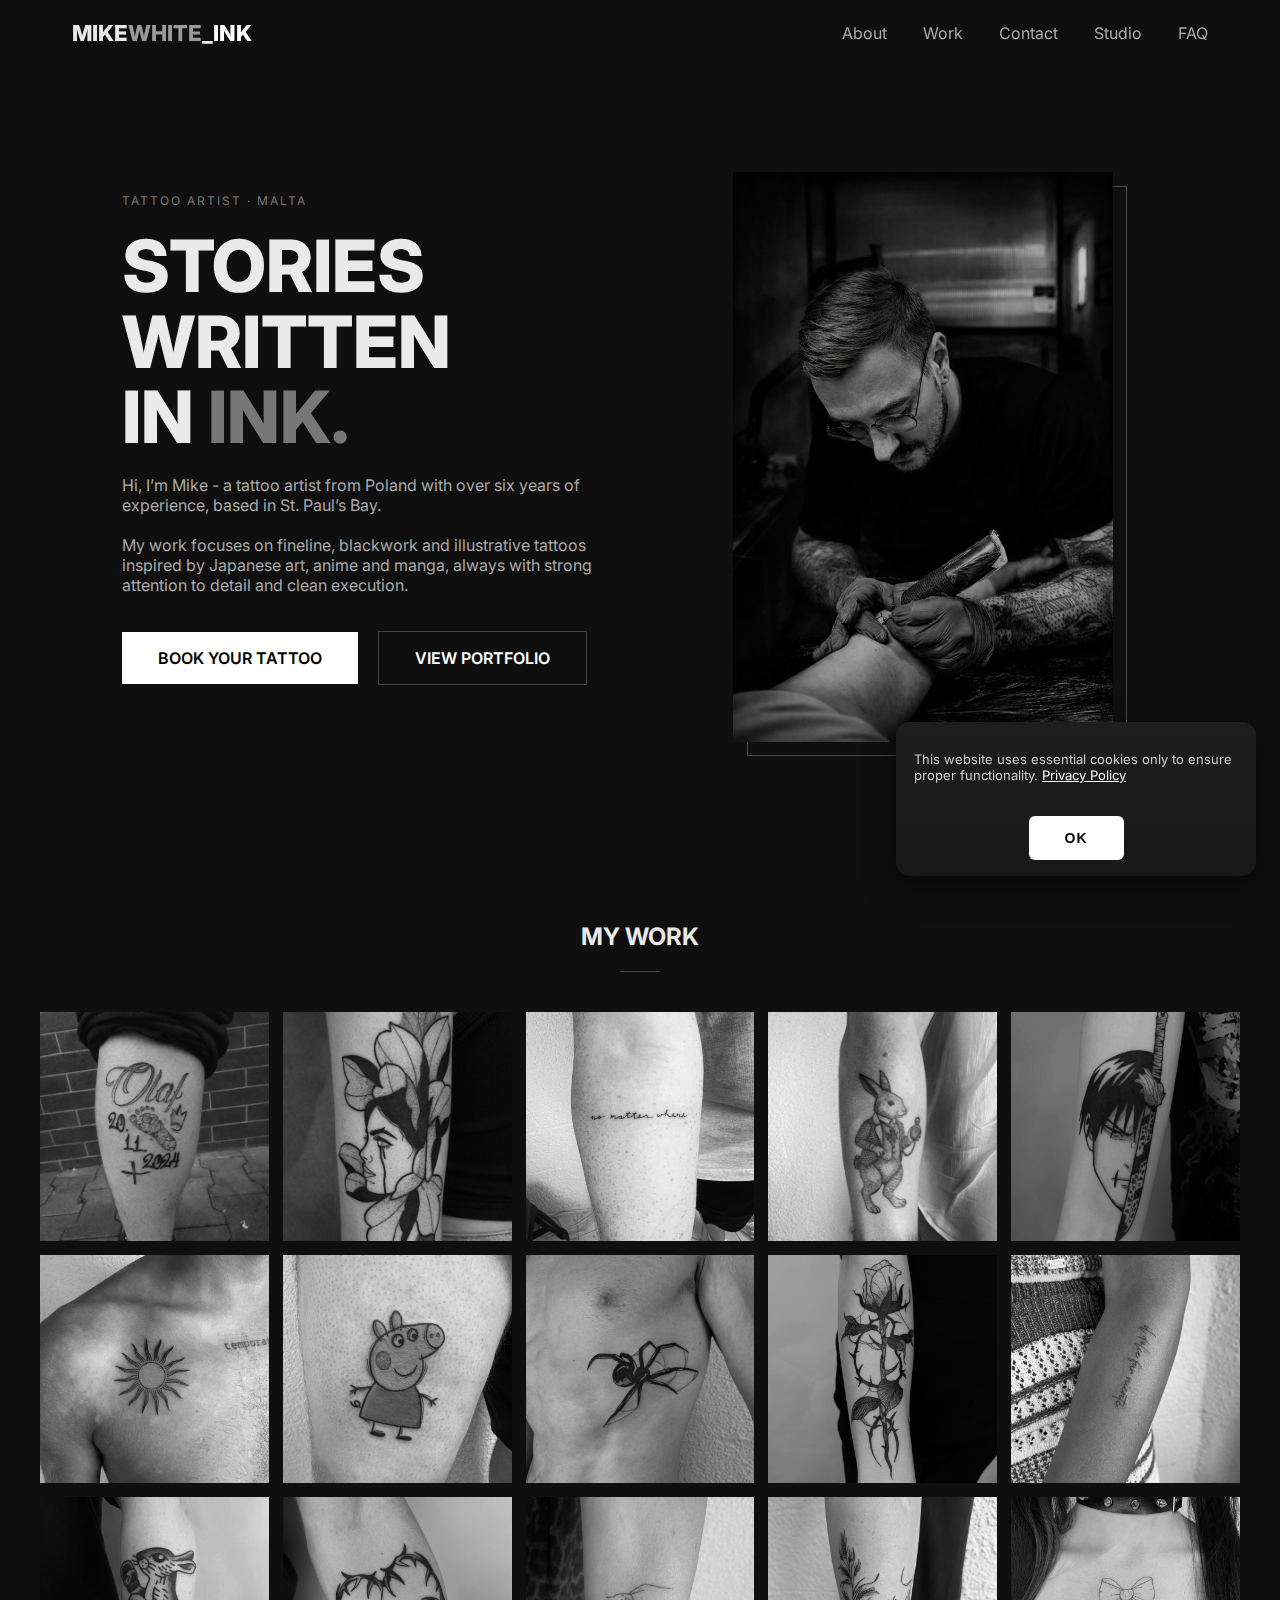
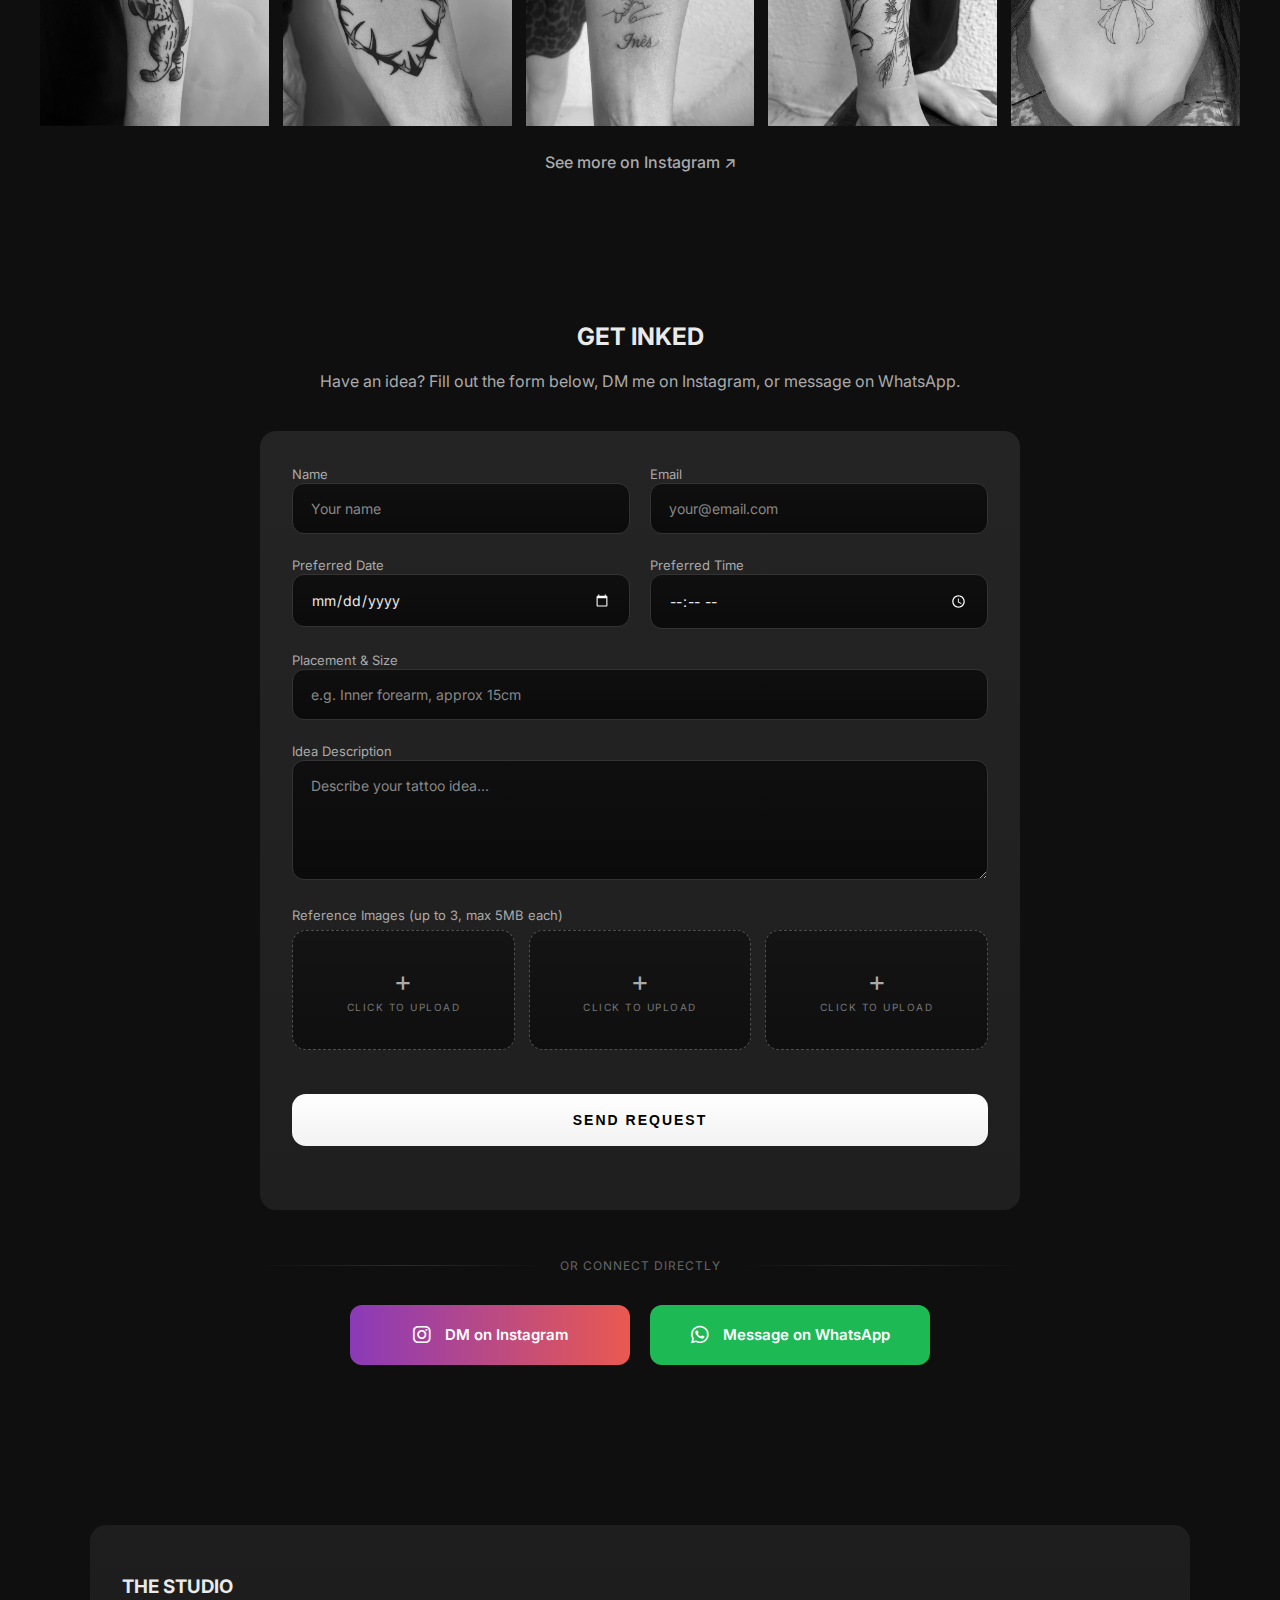
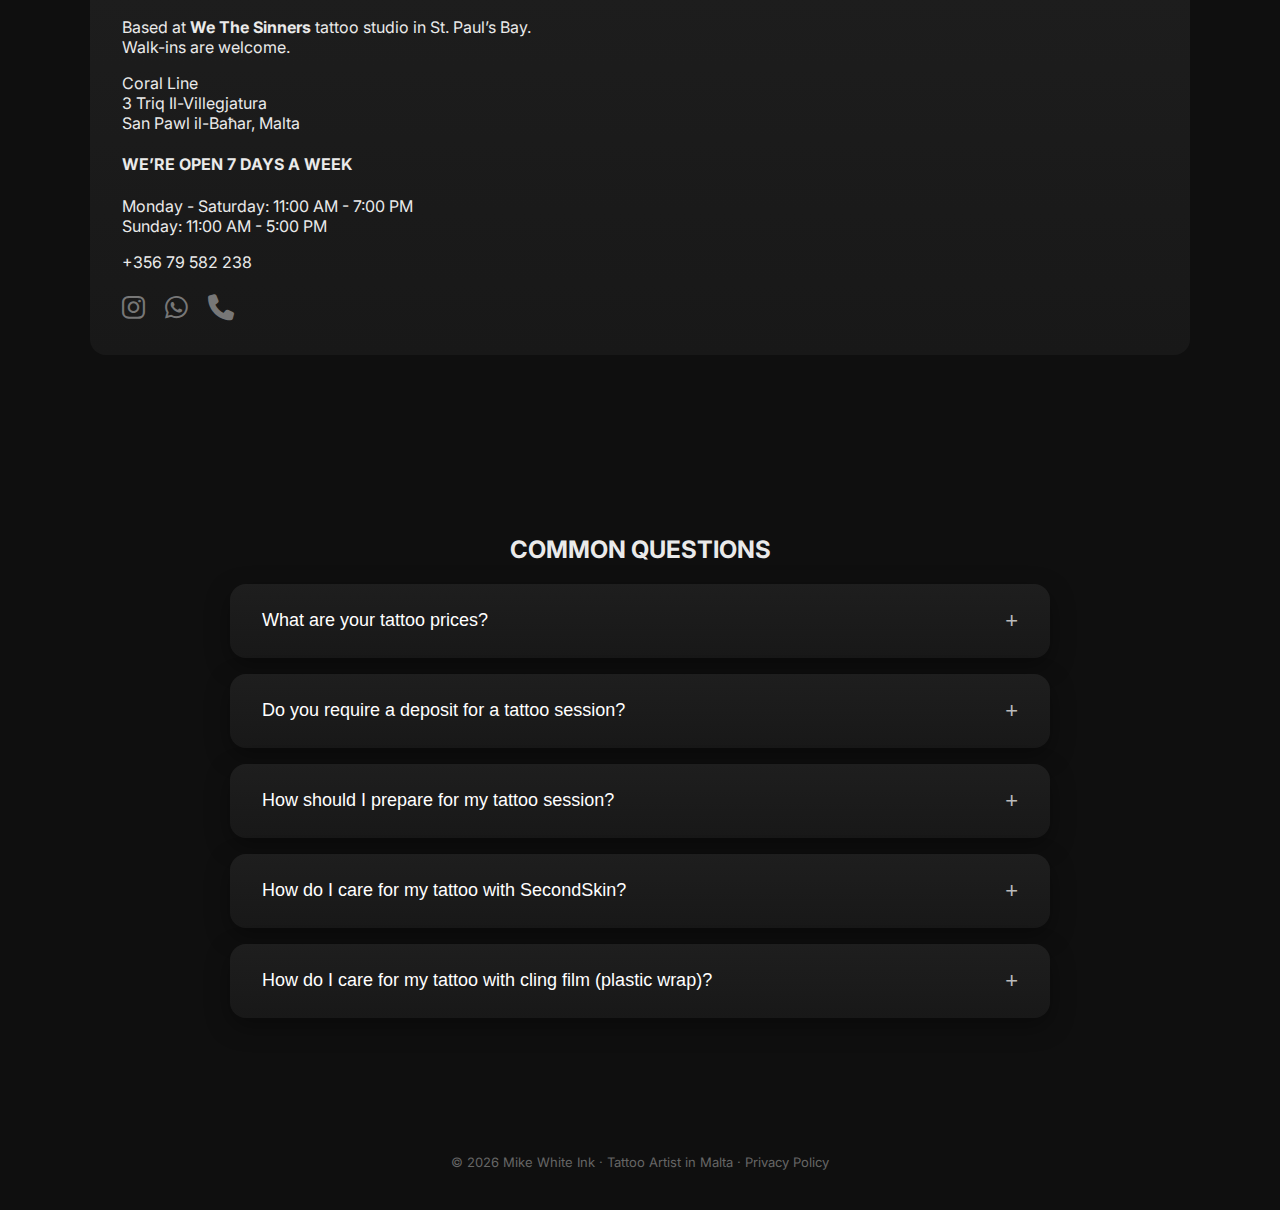
<file: index.html>
<!DOCTYPE html>
<html lang="en">
<head>
  <meta charset="UTF-8">
  <meta name="viewport" content="width=device-width, initial-scale=1.0">
  <title>Mike White Ink | Tattoo Artist Malta</title>
<!-- FAVICON / LOGO FOR GOOGLE -->
<link rel="icon" href="/favicon.ico" sizes="any">
<link rel="icon" type="image/png" sizes="32x32" href="/favicon-32x32.png">
<link rel="icon" type="image/png" sizes="16x16" href="/favicon-16x16.png">
<link rel="apple-touch-icon" sizes="180x180" href="/apple-touch-icon.png">

<meta
    name="description"
    content="Tattoo artist in Malta specializing in blackwork, fineline and illustrative tattoos. Based in St. Paul’s Bay. Walk ins are welcome."
  >

  <link rel="preconnect" href="https://fonts.googleapis.com">
<link rel="preconnect" href="https://fonts.gstatic.com" crossorigin>

<link
  rel="preload"
  href="https://fonts.googleapis.com/css2?family=Inter:wght@400;500;600;700;800"
  as="style"
  onload="this.rel='stylesheet'"
>
<noscript>
  <link
    rel="stylesheet"
    href="https://fonts.googleapis.com/css2?family=Inter:wght@400;500;600;700;800&display=swap"
  >
</noscript>

  <link rel="stylesheet" href="https://cdnjs.cloudflare.com/ajax/libs/font-awesome/6.5.1/css/all.min.css">
  <link rel="stylesheet" href="styles.css">
<!-- STRUCTURED DATA: LOGO -->
<script type="application/ld+json">
{
  "@context": "https://schema.org",
  "@type": "TattooParlor",
  "name": "Mike White Ink",
  "url": "https://mikewhitetattoo.com",
  "logo": "https://mikewhitetattoo.com/apple-touch-icon.png",
  "image": "https://mikewhitetattoo.com/apple-touch-icon.png",
  "address": {
    "@type": "PostalAddress",
    "addressLocality": "St. Paul’s Bay",
    "addressCountry": "MT"
  }
}
</script>
</head>

<body>

<nav class="nav">
  <div class="nav-inner">

    <div class="logo">
      MIKE<span class="white">WHITE</span>_<span class="ink">INK</span>
    </div>

    <div class="nav-links">
      <a href="#about">About</a>
      <a href="#work">Work</a>
      <a href="#contact">Contact</a>
      <a href="#studio">Studio</a>
      <a href="#faq">FAQ</a>
    </div>

    <!-- HAMBURGER (tylko mobile) -->
    <div class="hamburger">
      <span></span>
      <span></span>
      <span></span>
    </div>

  </div>
</nav>

<section id="about" class="hero">
  <div class="hero-inner">

    <!-- SEO H1 (niewidoczny) -->
    <h1 class="visually-hidden">
      Tattoo Artist in Malta – Fineline, Blackwork, & Illustrative Tattoos | Mike White Ink
    </h1>

    <div class="hero-text">
      <p class="tagline">TATTOO ARTIST · MALTA</p>

      <!-- DESIGN HEADLINE -->
      <h2 class="hero-title">
        STORIES WRITTEN<br>IN <span>INK.</span>
      </h2>
      <p class="desc">
        Hi, I’m Mike - a tattoo artist from Poland with over six years of experience, based in St. Paul’s Bay.<br> <br>
My work focuses on fineline, blackwork and illustrative tattoos inspired by Japanese art, anime and manga, always with strong attention to detail and clean execution.
      </p>

      <div class="hero-buttons">
        <a href="#contact" class="btn hero-btn primary">BOOK YOUR TATTOO</a>
        <a href="#work" class="btn hero-btn outline">VIEW PORTFOLIO</a>
      </div>
    </div>

    <div class="hero-image">
      <img src="images/michal.jpg" alt="Mike White Tattoo Studio">
    </div>

</section>

<section class="work" id="work">
  <h2>MY WORK</h2>
  <div class="divider"></div>

  <div class="grid">
   <img 
    src="images/1.jpg"
    alt="Minimalist realistic tattoo featuring a baby footprint with name and date, black ink linework tattoo"
    title="Baby footprint tattoo - black linework"
  >
  <img 
    src="images/2.jpg"
    alt="Black ink illustrative tattoo of a woman’s face combined with flowers, fine line and dotwork tattoo style, minimalist feminine tattoo"
    title="Illustrative floral portrait tattoo - black ink linework"
  >
   <img 
    src="images/3.jpg"
    alt="Minimalist script tattoo with text 'no matter where', fine line black ink lettering tattoo on inner forearm, delicate minimalist tattoo, professional tattoo photography"
    title="Minimalist script tattoo - fine line lettering"
  >
   <img 
    src="images/4.jpg"
    alt="Illustrative black ink tattoo of a rabbit holding a pocket watch, fine line and dotwork tattoo style, whimsical animal tattoo"
    title="Illustrative rabbit tattoo - fine line and dotwork"
  >
  <img 
    src="images/5.jpg"
    alt="Black ink anime style Jujutsu Kaisen tattoo of a Toji with a katana sword, fine line and dotwork tattoo, illustrative dark tattoo style"
    title="Anime katana tattoo - black ink illustrative style"
  >
<img 
  src="images/6.jpg" 
  alt="minimalist fine line sun tattoo on the chest"
  title="Minimalist Sun Tattoo - Fine Line Style"
>
  <img 
  src="images/7.jpg" 
  alt="cute cartoon peppa pig tattoo with bold outlines and color fill"
  title="Peppa Pig Tattoo - Illustrative Style"
>
  <img 
  src="images/8.jpg" 
  alt="black spider tattoo on the chest in bold blackwork style"
  title="Black Spider Tattoo - Bold Blackwork Design"
>
<img 
  src="images/9.jpg" 
  alt="black rose tattoo with thorns in fine line and blackwork style"
  title="Black Rose Tattoo - Fine Line & Blackwork"
>
  <img 
  src="images/10.jpg" 
  alt="minimalist handwritten script tattoo on the forearm"
  title="Minimalist Script Tattoo - Fine Line Lettering"
>
  <img 
  src="images/11.jpg" 
  alt="Rabitt boxer tattoo in bold illustrative blackwork style"
  title="Rabitt boxer tattoo - Illustrative Blackwork Design"
>
<img 
  src="images/12.jpg" 
  alt="thorn heart tattoo in bold blackwork style"
  title="Thorn Heart Tattoo - Blackwork Design"
>
  <img 
  src="images/13.jpg" 
  alt="fine line baby hand holding finger tattoo with name"
  title="Minimalist Baby Hand Tattoo - Fine Line Design"
>
  <img 
  src="images/14.jpg" 
  alt="fine line botanical tattoo with wild grasses on the ankle"
  title="Botanical Fine Line Tattoo - Wild Grass Design"
>
<img 
  src="images/15.jpg" 
  alt="minimalist fine line bow tattoo on the chest"
  title="Minimalist Bow Tattoo - Fine Line Chest Tattoo"
>
</div>

  <a
  class="instagram-link ig-browser-only"
  href="https://www.instagram.com/mikewhite_ink/?utm_source=web"
  target="_blank"
  rel="noopener noreferrer"
>
  See more on Instagram ↗
</a>
</section>

<!-- MODAL -->
<div id="modal">
  <span class="close">&times;</span>
  <span class="modal-arrow left">&#10094;</span>

  <div class="modal-image-wrapper">
    <img id="modalImg">
  </div>

  <span class="modal-arrow right">&#10095;</span>
</div>

<!-- CONTACT / GET INKED -->
<section id="contact" class="contact">
  <h2>GET INKED</h2>
  <p class="subtitle">
    Have an idea? Fill out the form below, DM me on Instagram, or message on WhatsApp.
  </p>

  <form
  class="form-card"
  action="https://api.staticforms.xyz/submit"
  method="POST"
  enctype="multipart/form-data"
>

    <input
      type="hidden"
      name="accessKey"
      value="sf_1n3fj863hkned597jg24dgbi"
    >

<input type="hidden" name="redirectTo" value="https://mikewhitetattoo.com/#contact">

  <!-- HONEYPOT (anty-spam, niewidoczny) -->
  <input
    type="text"
    name="company"
    tabindex="-1"
    autocomplete="off"
    class="honeypot"
  >

    <!-- ROW 1 -->
  <div class="row">
    <div class="field">
      <label>Name</label>
      <input type="text" name="name" placeholder="Your name" maxlength="60" required>
    </div>

    <div class="field">
      <label>Email</label>
      <input type="email" name="email" placeholder="your@email.com" maxlength="60" required>
    </div>
  </div>

  <!-- ROW 2 -->
  <div class="row">
    <div class="field">
      <label>Preferred Date</label>
      <input type="date" name="preferred_date" class="white-icon">
    </div>

    <div class="field">
      <label>Preferred Time</label>
      <input type="time" name="preferred_time" class="white-icon">
    </div>
  </div>

  <!-- SINGLE FIELD -->
  <div class="field">
    <label>Placement & Size</label>
    <input
      type="text"
      name="placement"
      placeholder="e.g. Inner forearm, approx 15cm"
      maxlength="300"
    >
  </div>

  <!-- SINGLE FIELD -->
  <div class="field">
  <label>Idea Description</label>
  <textarea
    name="message"
    placeholder="Describe your tattoo idea..."
    maxlength="800" required
  ></textarea>
</div>

  <!-- SINGLE FIELD -->
  <div class="field">
  <label>Reference Images (up to 3, max 5MB each)</label>

  <div class="upload-grid">
    <div class="upload-slot" data-input="file1">
       <span class="plus">+</span>
  <span class="upload-hint">Click to upload</span>
  <input type="file" name="file1" accept="image/*">
  <button type="button" class="remove">×</button>
    </div>

    <div class="upload-slot" data-input="file2">
       <span class="plus">+</span>
  <span class="upload-hint">Click to upload</span>
  <input type="file" name="file1" accept="image/*">
  <button type="button" class="remove">×</button>
    </div>

    <div class="upload-slot" data-input="file3">
       <span class="plus">+</span>
  <span class="upload-hint">Click to upload</span>
  <input type="file" name="file1" accept="image/*">
  <button type="button" class="remove">×</button>
    </div>
  </div>
</div>

  <button class="btn submit">SEND REQUEST</button>
  <p class="form-message"></p>

</form>

<div class="success-popup" id="successPopup">
  <div class="popup-card">
    <div class="popup-icon">✓</div>

    <h3>Request Sent</h3>

    <p>
      Thank you for your booking request.<br>
I’ve received your details and will get back to you by email as soon as possible.
    </p>

    <button class="btn popup-btn">Return to page</button>
  </div>
</div>

  <div class="connect">
    <span></span> OR CONNECT DIRECTLY <span></span>
  </div>

  <div class="social-buttons">
    <a
  class="social ig ig-browser-only"
  href="https://www.instagram.com/mikewhite_ink/?utm_source=web"
  target="_blank"
  rel="noopener noreferrer"
>
  <i class="fa-brands fa-instagram"></i>
  DM on Instagram
</a>
    <a class="social wa" href="https://wa.me/35677093837" target="_blank">
      <i class="fa-brands fa-whatsapp"></i>
      Message on WhatsApp
    </a>
  </div>
</section>

<section id="studio" class="studio">
  <div class="studio-card">

    <div class="studio-info">
      <h3>THE STUDIO</h3>
<p>
  Based at <strong>
    <a
      href="https://share.google/SdutlcSmmptduPwLu"
      target="_blank"
      rel="noopener noreferrer"
    >
      We The Sinners
    </a>
  </strong>
  tattoo studio in St. Paul’s Bay. <br>Walk-ins are welcome.
</p>


      <p>Coral Line<br>
        3 Triq Il-Villegjatura<br>
        San Pawl il-Baħar, Malta
      </p>

      <h4>WE’RE OPEN 7 DAYS A WEEK</h4>
<p>
  Monday - Saturday: 11:00 AM - 7:00&nbsp;PM<br>
  Sunday: 11:00 AM - 5:00 PM
</p>

      <p>+356 79 582 238</p>

      <div class="studio-icons">
        <a
  class="ig ig-browser-only"
  href="https://www.instagram.com/wethesinnerstattoo/?utm_source=web"
  target="_blank"
  rel="noopener noreferrer"
>
  <i class="fa-brands fa-instagram"></i>
</a>
        <a class="wa" href="https://wa.me/35679582238" target="_blank">
          <i class="fa-brands fa-whatsapp"></i>
        </a>
        <a class="tel" href="tel:+35679582238">
          <i class="fa-solid fa-phone"></i>
        </a>
      </div>
    </div>

    <!-- PROSTA, DZIAŁAJĄCA MAPA -->
    <a
  href="https://maps.app.goo.gl/m1mz6zhsEthxgogRA"
  target="_blank"
  class="map-clickable"
>
  <iframe
    src="https://www.google.com/maps?q=35.94752705634477,14.407653868349444&z=18&output=embed"
    loading="lazy">
  </iframe>
</a>
  </div>
</section>

<section id="faq" class="faq">
  <h2>COMMON QUESTIONS</h2>

  <div class="faq-item">
  <button class="faq-btn">
    What are your tattoo prices?
    <span class="icon">+</span>
  </button>
  <div class="faq-content">

    <p><strong>General pricing</strong></p>
    <p>
      Tattoo prices typically start from <strong>€50</strong> and can go up to
      <strong>€500</strong>, depending on the project.
    </p>

    <p><strong>What affects the price?</strong></p>
    <p>
      The final price depends on several factors, including the size of the tattoo,
      its placement on the body, the complexity of the design, level of detail,
      and the time required to complete the piece.
    </p>

    <p><strong>Price confirmation</strong></p>
    <p>
      The exact price will always be discussed and confirmed
      <strong>before the tattoo session begins</strong>.
      There are no hidden costs - you will know the full price in advance.
    </p>

  </div>
</div>

  <div class="faq-item">
  <button class="faq-btn">
    Do you require a deposit for a tattoo session?
    <span class="icon">+</span>
  </button>
  <div class="faq-content">

    <p><strong>Deposit required</strong></p>
    <p>
      Yes, to book a tattoo session, a deposit is required. The deposit will be deducted
      from the final session price.
    </p>

    <p><strong>Deposit amounts</strong></p>
    <p>
      Tattoos up to €150: €40<br>
      Tattoos from €150 to €350: €80<br>
      Full-day session: €120
    </p>

    <p><strong>Deposit refund</strong></p>
    <p>
      The deposit is refundable only if the appointment is rescheduled or canceled
      at least 3 days before the planned session.
      Deposits for cancellations or changes made later than this period are non-refundable.
    </p>

    <p><strong>Final terms</strong></p>
    <p>
      The deposit is part of the final session price, not an additional fee.
      The appointment is only confirmed after the deposit has been paid.
    </p>

  </div>
</div>

<div class="faq-item">
  <button class="faq-btn">
    How should I prepare for my tattoo session?
    <span class="icon">+</span>
  </button>
  <div class="faq-content">

    <p><strong>Get a good night’s sleep</strong></p>
    <p>
      Make sure you are well-rested. Being tired can increase sensitivity to pain
      and make it harder to sit still during your session.
    </p>

    <p><strong>Eat before your session</strong></p>
    <p>
      Do not come on an empty stomach. Eating beforehand helps maintain energy levels
      and reduces the risk of dizziness.
    </p>

    <p><strong>Stay hydrated</strong></p>
    <p>
      Drink plenty of water the day before and the day of your session.
      Well-hydrated skin takes ink better and heals more easily.
    </p>

    <p><strong>Avoid alcohol, drugs, excess caffeine, and painkillers</strong></p>
    <p>
      Alcohol, recreational drugs, excess caffeine, and certain painkillers
      (such as aspirin or ibuprofen) can thin your blood.
      This may increase bleeding during tattooing and affect the healing process.
    </p>

    <p><strong>Wear comfortable clothing</strong></p>
    <p>
      Choose clothes that allow easy access to the area being tattooed and
      won’t restrict your movement.
    </p>

    <p><strong>Prepare your skin</strong></p>
    <p>
      Avoid tanning immediately before your session.
      Do not use harsh exfoliants or chemical treatments on the area to be tattooed.
      Arrive with clean, moisturized skin if possible.
    </p>

    <p><strong>Bring a positive attitude</strong></p>
    <p>
      Tattoo sessions can be long and require patience.
      Staying positive helps the process go smoothly and makes the experience more enjoyable.
    </p>

    <p><strong>Plan your post-tattoo time</strong></p>
    <p>
      Your skin may be red and sensitive after the session.
      Plan time to rest and avoid intense physical activity immediately afterward.
    </p>

  </div>
</div>

  <div class="faq-item">
  <button class="faq-btn">
    How do I care for my tattoo with SecondSkin?
    <span class="icon">+</span>
  </button>

  <div class="faq-content">

    <p><strong>Leave the SecondSkin on</strong></p>
    <p>
      Keep the SecondSkin on for 24 - 48 hours, depending on your artist’s recommendation.
      It acts as a protective barrier and helps with faster healing.
    </p>

    <p><strong>Cleaning your tattoo</strong></p>
    <p>
      After removing the SecondSkin, wash your tattoo gently every 3 hours for the first day.
      Use lukewarm water and mild, fragrance-free soap.
      Pat dry gently with a clean paper towel or soft cloth.
    </p>

    <p><strong>Apply ointment</strong></p>
    <p>
      After washing, apply a thin layer of Bepanthen or another tattoo-specific healing ointment.
      Do not over-apply - just enough to lightly cover the tattoo. <strong><u>Important</strong>: Continue this routine for two weeks to ensure proper healing.</u>
    </p>

    <p><strong>What should I avoid?</strong></p>
    <p>
      Avoid direct sunlight, swimming pools, the sea, and hot tubs for at least 2 weeks.
      Do not go to the gym or do intense workouts or activities that cause heavy sweating
      during this time. Excess sweat or friction can cause irritation, infection,
      and affect healing.
    </p>

    <p><strong>Itching during healing</strong></p>
    <p>
      It is normal for the tattoo to feel itchy while healing.
      Do not scratch, pick, or rub the tattoo, as this can damage the skin
      and affect the final result.
    </p>

    <p><strong>Ongoing care</strong></p>
    <p>
      Wear loose clothing to prevent rubbing.
      Keep the tattoo moisturized with Bepanthen or a tattoo-specific healing ointment
      until fully healed.
    </p>

  </div>
</div>

<div class="faq-item">
  <button class="faq-btn">
    How do I care for my tattoo with cling film (plastic wrap)?
    <span class="icon">+</span>
  </button>

  <div class="faq-content">

    <p><strong>Leave the cling film on</strong></p>
    <p>
      Keep your tattoo covered with cling film for 24 - 48 hours,
      depending on your artist’s recommendation.
      During this period, replace the cling film every 3 hours
      to keep the tattoo clean and protected.
    </p>

    <p><strong>Cleaning your tattoo</strong></p>
    <p>
      Each time you remove the cling film, wash your tattoo gently with lukewarm water and mild, fragrance-free soap. Pat dry with a clean paper towel or soft cloth. Repeat this process every 3 hours together with the cling film changes.
    </p>

    <p><strong>Apply ointment</strong></p>
    <p>
      After each wash, apply a thin layer of Bepanthen or another tattoo-specific healing ointment.
      Do not over-apply - just enough to lightly cover the tattoo. <strong><u>Important</strong>: Continue this routine for two weeks to ensure proper healing.</u>
    </p>
    </p>

    <p><strong>What should I avoid?</strong></p>
    <p>
      Avoid direct sunlight, swimming pools, the sea, and hot tubs
      for at least 2 weeks.
      Do not go to the gym or do intense workouts or activities
      that cause heavy sweating during this time.
      Excess sweat or friction can cause irritation, infection,
      and affect healing.
    </p>

    <p><strong>Itching during healing</strong></p>
    <p>
      Itching is normal during the healing process.
      Do not scratch, pick, or rub the tattoo, as this can damage the skin
      and affect the final result.
    </p>

    <p><strong>Ongoing care</strong></p>
    <p>
      Wear loose clothing to prevent rubbing.
      Keep the tattoo moisturized with Bepanthen or a tattoo-specific
      healing ointment until fully healed. 
    </p>

  </div>
</div>

</section>

<footer>
  © 2026 Mike White Ink · Tattoo Artist in Malta ·
  <a href="privacy.html">Privacy Policy</a>
</footer>

<script src="script.js"></script>
<div id="cookie-info" class="cookie-info">
  <p>
    This website uses essential cookies only to ensure proper functionality.
    <a href="privacy.html">Privacy Policy</a>
  </p>
  <button id="cookie-ok">OK</button>
</div></body>
</html>
</file>
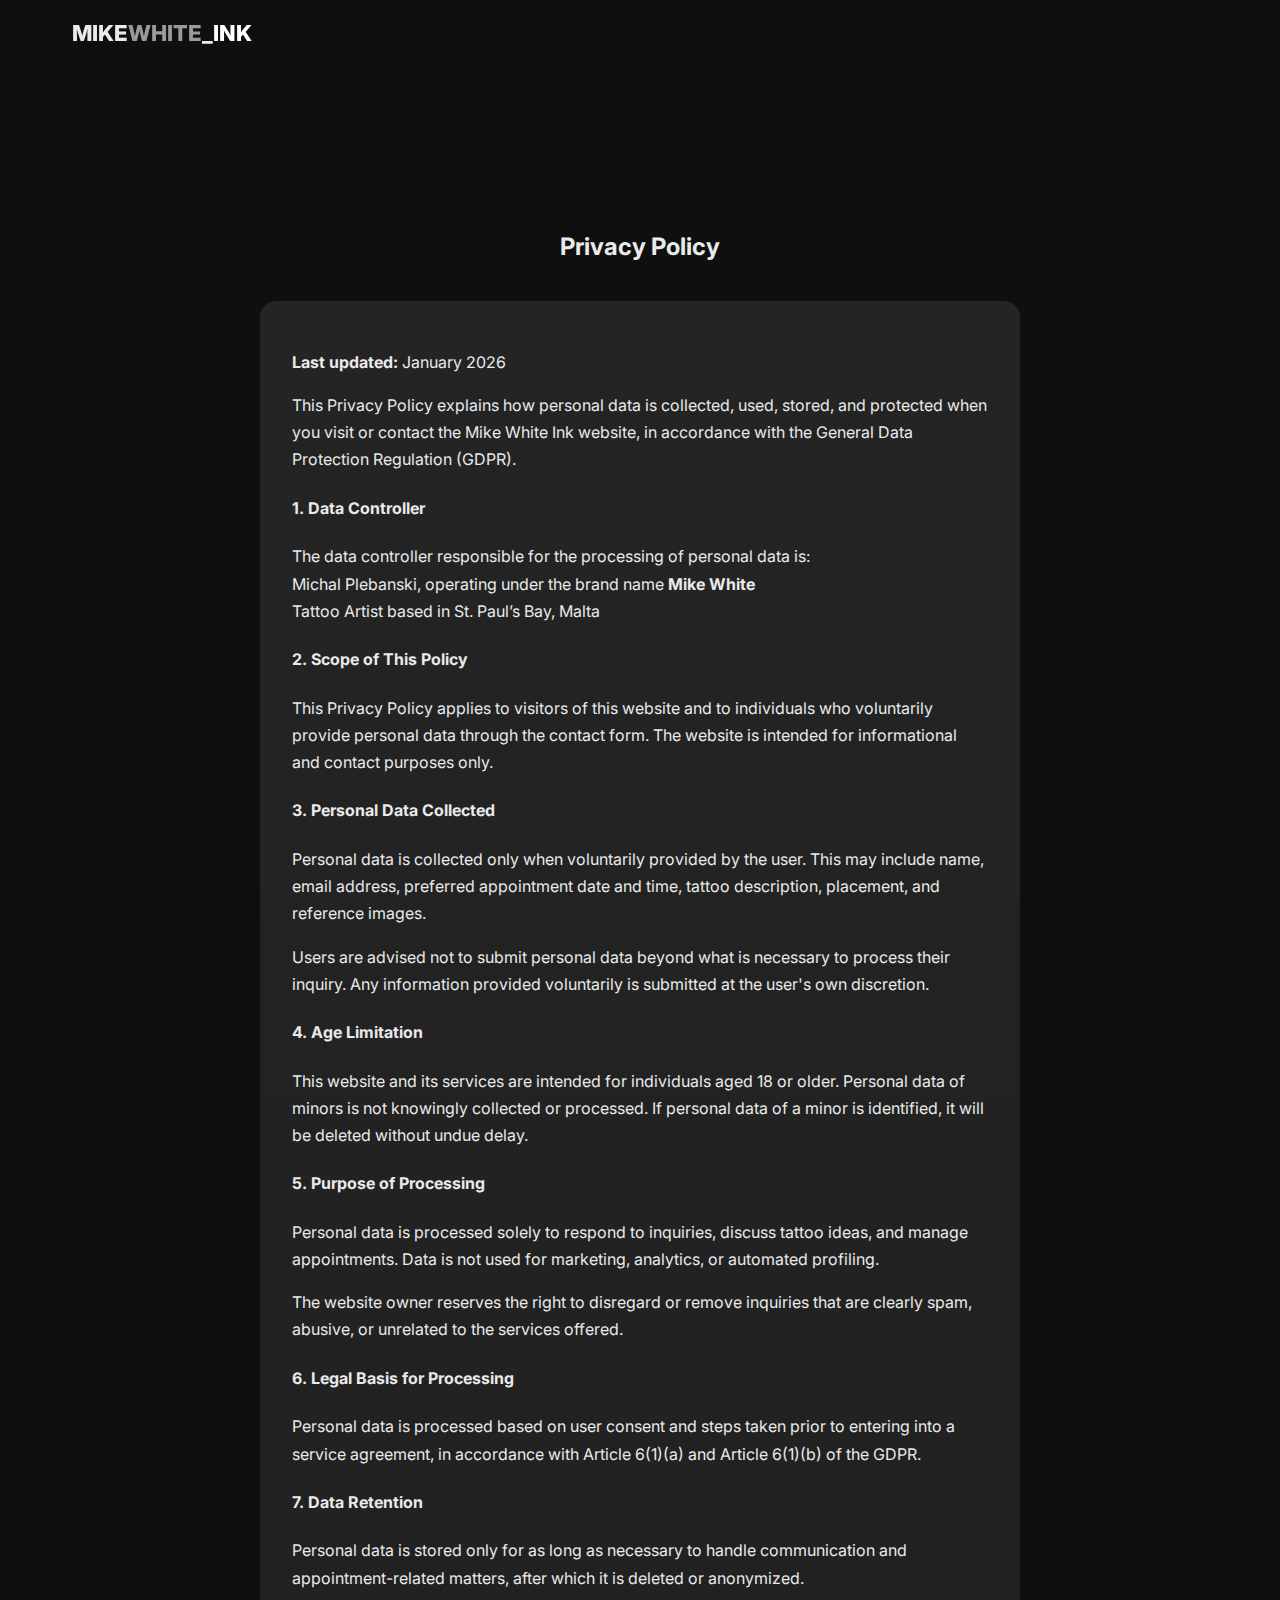
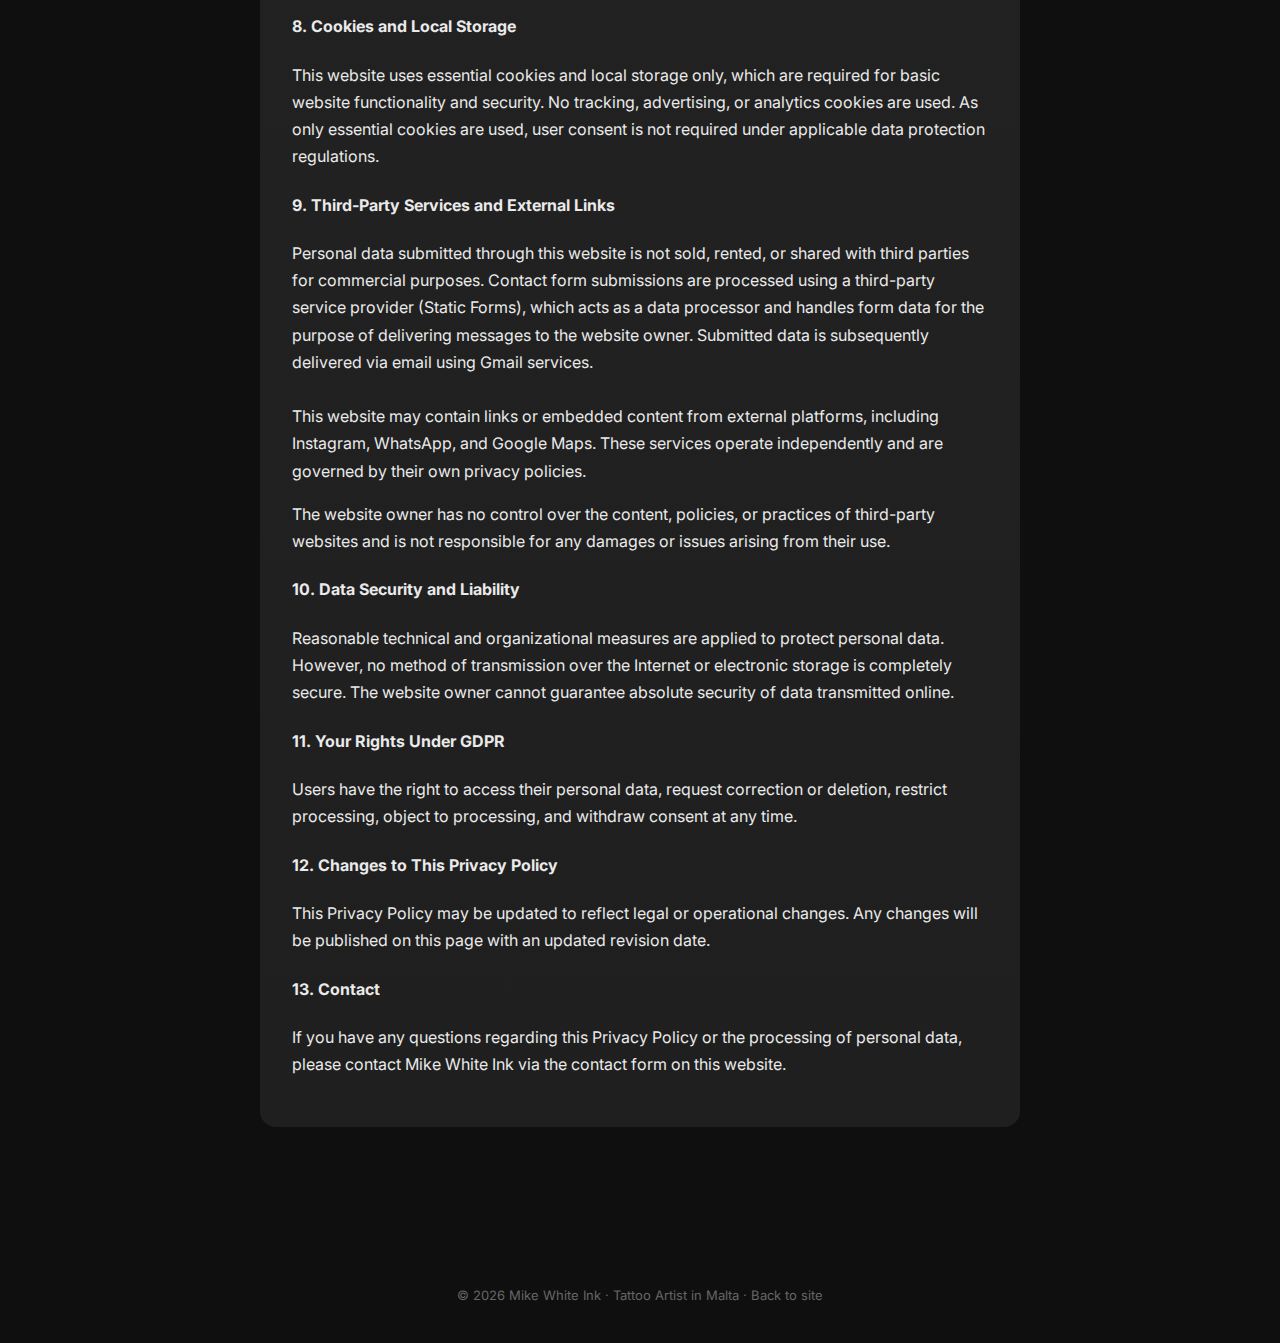
<file: privacy.html>
<!DOCTYPE html>
<html lang="en">
<head>
  <meta charset="UTF-8">
  <meta name="viewport" content="width=device-width, initial-scale=1.0">
  <title>Privacy Policy | Mike White Ink</title>

  <meta
    name="description"
    content="Privacy Policy for Mike White Ink tattoo studio website, explaining how personal data is collected and processed in accordance with GDPR."
  >

  <link rel="preconnect" href="https://fonts.googleapis.com">
  <link rel="preconnect" href="https://fonts.gstatic.com" crossorigin>
  <link href="https://fonts.googleapis.com/css2?family=Inter:wght@400;500;600;700;800&display=swap" rel="stylesheet">

  <link rel="stylesheet" href="styles.css">
</head>

<body>

<!-- NAV (IDENTYCZNA JAK NA INDEX) -->
<nav class="nav">
  <div class="nav-inner">
    <div class="logo">
      MIKE<span class="white">WHITE</span>_<span class="ink">INK</span>
    </div>
  </div>
</nav>

<section class="contact" style="padding-top:140px;">
  <h2>Privacy Policy</h2>

  <div class="form-card" style="text-align:left; line-height:1.7;">

    <p><strong>Last updated:</strong> January 2026</p>

    <p>
      This Privacy Policy explains how personal data is collected, used, stored,
      and protected when you visit or contact the Mike White Ink website,
      in accordance with the General Data Protection Regulation (GDPR).
    </p>

    <h4>1. Data Controller</h4>
   <p>
The data controller responsible for the processing of personal data is:<br>
  Michal Plebanski, operating under the brand name <strong>Mike White</strong><br>
  Tattoo Artist based in St. Paul’s Bay, Malta
</p>

    <h4>2. Scope of This Policy</h4>
    <p>
      This Privacy Policy applies to visitors of this website and to individuals
      who voluntarily provide personal data through the contact form.
      The website is intended for informational and contact purposes only.
    </p>

    <h4>3. Personal Data Collected</h4>
    <p>
      Personal data is collected only when voluntarily provided by the user.
      This may include name, email address, preferred appointment date and time,
      tattoo description, placement, and reference images.
    </p>

    <p>
      Users are advised not to submit personal data beyond what is necessary
      to process their inquiry. Any information provided voluntarily
      is submitted at the user's own discretion.
    </p>

    <h4>4. Age Limitation</h4>
    <p>
      This website and its services are intended for individuals aged 18 or older.
      Personal data of minors is not knowingly collected or processed. If personal data of a minor is identified, it will be deleted without undue delay.

    </p>

    <h4>5. Purpose of Processing</h4>
    <p>
      Personal data is processed solely to respond to inquiries,
      discuss tattoo ideas, and manage appointments.
      Data is not used for marketing, analytics, or automated profiling.
    </p>

    <p>
      The website owner reserves the right to disregard or remove inquiries that are clearly spam, abusive, or unrelated to the services offered.
    </p>

    <h4>6. Legal Basis for Processing</h4>
    <p>
      Personal data is processed based on user consent and steps taken
      prior to entering into a service agreement, in accordance with
      Article 6(1)(a) and Article 6(1)(b) of the GDPR.
    </p>

    <h4>7. Data Retention</h4>
    <p>
      Personal data is stored only for as long as necessary to handle
      communication and appointment-related matters, after which it is
      deleted or anonymized.
    </p>

    <h4>8. Cookies and Local Storage</h4>
    <p>
      This website uses essential cookies and local storage only,
      which are required for basic website functionality and security.
      No tracking, advertising, or analytics cookies are used.
As only essential cookies are used, user consent is not required under applicable data protection regulations.

    </p>

    <h4>9. Third-Party Services and External Links</h4>
    <p>
      Personal data submitted through this website is not sold, rented, or shared
with third parties for commercial purposes.

Contact form submissions are processed using a third-party service provider
(Static Forms), which acts as a data processor and handles form data for the
purpose of delivering messages to the website owner.
Submitted data is subsequently delivered via email using Gmail services.<br><br>

This website may contain links or embedded content from external platforms,
including Instagram, WhatsApp, and Google Maps.
These services operate independently and are governed by their own privacy policies.
    </p>

    <p>
      The website owner has no control over the content, policies,
      or practices of third-party websites and is not responsible
      for any damages or issues arising from their use.
    </p>

    <h4>10. Data Security and Liability</h4>
    <p>
      Reasonable technical and organizational measures are applied
      to protect personal data. However, no method of transmission
      over the Internet or electronic storage is completely secure.
      The website owner cannot guarantee absolute security of data
      transmitted online.
    </p>

    <h4>11. Your Rights Under GDPR</h4>
    <p>
      Users have the right to access their personal data,
      request correction or deletion, restrict processing,
      object to processing, and withdraw consent at any time.
    </p>

    <h4>12. Changes to This Privacy Policy</h4>
    <p>
      This Privacy Policy may be updated to reflect legal or operational changes.
      Any changes will be published on this page with an updated revision date.
    </p>

    <h4>13. Contact</h4>
    <p>
      If you have any questions regarding this Privacy Policy
      or the processing of personal data,
      please contact Mike White Ink via the contact form on this website.
    </p>

  </div>
</section>

<footer>
  © 2026 Mike White Ink · Tattoo Artist in Malta ·
  <a href="index.html">Back to site</a>
</footer>

</body>
</html>
</file>
<file: styles.css>
* {
  box-sizing: border-box;
}

:root {
  --nav-height: 72px;
}

html {
  scroll-behavior: smooth;
}

body {
  padding-top: var(--nav-height);
  margin: 0;
  background: #0f0f0f;
  color: #eaeaea;
  font-family: Inter, sans-serif;
}

a {
  text-decoration: none;
  color: inherit;
}

/* NAV */
.nav {
  position: fixed;
  top: 0;
 height: var(--nav-height);
  width: 100%;
  background: rgba(15,15,15,.9);
  border-bottom: none;
  z-index: 1000;
}

.nav-inner {
  max-width: 1200px;
  margin: auto;
  padding: 20px 32px;
  display: flex;
  justify-content: space-between;
  align-items: center;
}

.logo {
  font-weight: 800;
  font-size: 22px;
}

.logo .white { color:#9a9a9a; }
.logo .ink { color:#fff; }

.nav-links a {
  margin-left: 32px;
  color: #aaa;
}

.nav-links a:hover {
  color: #fff;
}

/* HERO */
.hero {
  padding-top: 140px;
}

.hero-inner {
  max-width: 1100px;
  margin: auto;
  display: grid;
  grid-template-columns: 1.2fr 1fr;
  align-items: center;
  padding: 100px 32px;
}

.tagline {
  letter-spacing: 2px;
  font-size: 12px;
  color: #777;
}

h1 {
  font-size: 72px;
  line-height: 1.05;
  margin: 20px 0;
}

h1 span {
  color: #777;
}

.desc {
  color: #aaa;
  max-width: 480px;
}

.hero-buttons {
  margin-top: 36px;
}

.hero-btn {
  border-radius: 0;
}

.btn {
  display: inline-block;
  padding: 16px 36px;
  font-weight: 600;
}

.btn.primary {
  background: #fff;
  color: #000;
  margin-right: 16px;
}

.btn.outline {
  border: 1px solid #444;
  color: #fff;
}

/* HERO IMAGE */
.hero-image {
  position: relative;
  width: 380px;
  max-width: 100%;
  justify-self: end;
}

.hero-image::before {
  content: "";
  position: absolute;
  top: 14px;      /* ⬅️ w dół */
  left: 14px;     /* ⬅️ w prawo */
  right: -14px;
  bottom: -14px;
  border: 1px solid rgba(255,255,255,0.25);
  z-index: -1;
}

.hero-image img {
  width: 100%;
  height: auto;
  display: block;
}

.frame {
  position: absolute;
  inset: 0;
  border: 1px solid #444;
  pointer-events: none;
 z-index: 2;
}

/* HERO BUTTONS – SAME HOVER AS SEND REQUEST */
.hero-buttons .btn:hover {
  transform: translateY(-2px);
  box-shadow: 0 10px 25px rgba(0,0,0,.35);
}



/* WORK */
.work {
  text-align: center;
  padding: 80px 32px 50px;
}

.divider {
  width: 40px;
  height: 1px;
  background: #444;
  margin: 16px auto 40px;
}

.grid {
  max-width: 1200px;
  margin: auto;
  display: grid;
  grid-template-columns: repeat(5, 1fr);
  gap: 14px;
}

.grid img {
  width: 100%;
  aspect-ratio: 1;
  object-fit: cover;
  filter: grayscale(1);
  cursor: pointer;
}

.grid img {
  image-rendering: auto;
  -webkit-transform: translateZ(0);
  transform: translateZ(0);
}

.grid img:hover {
  filter: none;
}

/* LINK POD GRIDEM */
.instagram-link {
  display: inline-block;
  margin-top: 26px;
  color: #aaa;
  font-weight: 500;
}

.instagram-link:hover {
  color: #fff;
}

/* CONTACT */
.contact {
  text-align: center;
  padding: 80px 32px;
}

.subtitle {
  color: #aaa;
}

.form-card {
  max-width: 760px;
  margin: 40px auto;
  padding: 32px;
  border-radius: 16px;
  background: linear-gradient(
  180deg,
  #242424,
  #1f1f1f
);
}

.row {
  display: grid;
  grid-template-columns: 1fr 1fr;
  gap: 20px;
}

.field {
  margin-bottom: 20px;
  text-align: left;
}

label {
  font-size: 13px;
  color: #aaa;
}

input,
textarea {
  width: 100%;
  padding: 16px 18px;
  border-radius: 12px;
  border: 1px solid #333;
  background: linear-gradient(180deg, #0f0f0f, #0b0b0b);
  color: #eaeaea;
  font-family: Inter, sans-serif;
  font-size: 14px;
}

input::placeholder,
textarea::placeholder {
  color: #888;
}

textarea {
  min-height: 120px;
}

.submit {
  width: 100%;
  margin-top: 24px;

  background: linear-gradient(180deg, #ffffff, #f2f2f2);
  color: #000;

  border: none;
  border-radius: 14px;

  font-size: 14px;
  font-weight: 700;
  letter-spacing: 2px;
  text-transform: uppercase;

  padding: 18px 20px;
  cursor: pointer;

  transition:
    transform .25s ease,
    box-shadow .25s ease,
    background .25s ease;
}


}
.form-message {
  margin-top: 18px;
  font-size: 14px;
  color: #ccc;
  text-align: center;

  max-height: 0;
  opacity: 0;
  overflow: hidden;

  transform: translateY(8px);
  filter: blur(2px);

  transition:
    max-height .6s cubic-bezier(.4,0,.2,1),
    opacity .4s ease,
    transform .4s ease,
    filter .4s ease;
}

.form-message.visible {
  max-height: 120px;       /* bezpieczna wysokość */
  opacity: 1;
  transform: translateY(0);
  filter: blur(0);
}

.submit:hover {
  transform: translateY(-2px);
  box-shadow: 0 10px 25px rgba(0,0,0,.35);
}


/* WHITE ICONS (DATE / TIME) */
.white-icon::-webkit-calendar-picker-indicator {
  filter: invert(1);
}

/* STUDIO */
.studio {
  padding: 80px 32px;
}

.studio-card {
  max-width: 1100px;
  margin: auto;
  display: grid;
  grid-template-columns: 1fr 1fr;
  gap: 40px;
  align-items: center;
  background: linear-gradient(180deg, #1e1e1e, #181818);
  padding: 32px;
  border-radius: 16px;
}

/* IKONY POD MAPĄ */
.studio-icons {
  display: flex;
  gap: 20px;
  margin-top: 20px;
}

.studio-icons a {
  font-size: 26px;
  color: #777;
  transition: transform .25s ease, color .25s ease;
}

.studio-icons a:hover {
  transform: scale(1.2);
}

.studio-icons a.ig:hover {
  color: #e1306c;
}

.studio-icons a.wa:hover {
  color: #25d366;
}

.studio-icons a.tel:hover {
  color: #fff;
}

iframe {
  width: 100%;
  height: 300px;
  border-radius: 12px;
  border: 0;
}

/* FAQ */
.faq {
  text-align: center;
  padding: 80px 32px;
}

.faq-item {
  max-width: 820px;
  margin: 16px auto;
  background: linear-gradient(180deg, #1e1e1e, #181818);
  border-radius: 16px;
  overflow: hidden;
  box-shadow: 0 8px 24px rgba(0,0,0,.35);
}

.faq-btn {
  width: 100%;
  background: none;
  border: none;
  color: #fff;
  padding: 26px 32px;
  font-size: 18px;
  font-weight: 500;
  display: flex;
  justify-content: space-between;
  align-items: center;
  cursor: pointer;
}

.faq-btn .icon {
  font-size: 22px;
  line-height: 1;
  color: #bbb;
}

.faq-content {
  max-height: 0;
  overflow: hidden;

  /* 🔑 RYTM PIONOWY */
  padding: 0 32px;

  color: #bcbcbc;
  font-size: 14px;
  line-height: 1.6;
  font-weight: 400;
  text-align: left;

  transition:
  max-height .45s cubic-bezier(.4,0,.2,1),
  opacity .25s ease;;
}

.faq-item.open .faq-content {
  max-height: 1000px;
  padding: 0 32px 32px;
  opacity: 1;
}


/* MODAL */
#modal {
  position: fixed;
  inset: 0;
  background: rgba(0,0,0,.88);
  display: none;
  justify-content: center;
  align-items: center;
  z-index: 9999;
}


.modal-image-wrapper {
  width: 90vw;
  height: 90vh;

  display: flex;
  align-items: center;
  justify-content: center;

  pointer-events: none;   /* zostaje */
  transform: scale(0.97);
  transition: transform 0.3s ease;
}

#modalImg {
  max-width: 100%;
  max-height: 100%;
  object-fit: contain;
  display: block;

  pointer-events: none;   /* ⬅️ ZMIANA (było auto) */
  transition: opacity .35s ease, transform .35s ease;
}


.modal-arrow {
  position: absolute;
  top: 50%;
  transform: translateY(-50%);
  font-size: 48px;
  color: #fff;
  cursor: pointer;
  user-select: none;
  padding: 20px;
z-index: 10001;
}

.modal-arrow.left { left: 20px; }
.modal-arrow.right { right: 20px; }

/* CLOSE BUTTON */
.close {
  position: absolute;
  top: 40px;
  right: 40px;
  font-size: 40px;
  cursor: pointer;

  z-index: 10001; /* ⬅️ KLUCZ */
}

/* MOBILE */
@media (max-width: 768px) {
  .modal-arrow {
    font-size: 36px;
    padding: 10px;
  }
}

  .map-clickable {
    margin-top: 24px;
  }
}


/* GET INKED – SOCIAL BUTTONS */
.connect {
  display: flex;
  align-items: center;
  gap: 20px;
  color: #666;
  margin: 50px 0 30px;
  font-size: 12px;
  letter-spacing: 1px;
}

.connect span {
  flex: 1;
  height: 1px;
  background: #222;
}

.social-buttons {
  display: flex;
  gap: 20px;
  justify-content: center;
}

.social {
  flex: 1;
  max-width: 280px;
  height: 60px;
  display: flex;
  align-items: center;
  justify-content: center;
  gap: 14px;
  border-radius: 12px;
  font-weight: 600;
  font-size: 15px; /* ⬅️ WIĘKSZA CZCIONKA */
  color: #fff;
  transition: transform .25s ease, box-shadow .25s ease;
}

.social i {
  font-size: 20px; /* ⬅️ WIĘKSZA IKONKA */
}

.social.ig {
  background: linear-gradient(90deg, #8a3ab9, #e95950);
}

.social.wa {
  background: #1db954;
}

.social:hover {
  transform: translateY(-2px);
  box-shadow: 0 10px 25px rgba(0,0,0,.35);
}

.map-link {
  display: inline-block;
  margin-top: 16px;
  color: #aaa;
  font-size: 14px;
}

.map-link:hover {
  color: #fff;
}

.map-clickable {
  display: block;
  border-radius: 12px;
  overflow: hidden;
  cursor: pointer;
}

.map-clickable iframe {
  pointer-events: none;
}

footer {
  width: 100%;
  text-align: center;
  padding: 40px 20px;
  color: #666;
  font-size: 13px;
}

/* HAMBURGER */
.hamburger {
  display: none;
  flex-direction: column;
  gap: 6px;
  cursor: pointer;
}

.hamburger span {
  width: 26px;
  height: 2px;
  background: #fff;
}

/* MOBILE NAV */
@media (max-width: 768px) {
  .nav-links {
    position: absolute;
    top: 100%;
    left: 0;
    width: 100%;
    background: #0f0f0f;
    flex-direction: column;
    padding: 20px 32px;
  }

  .nav-links a {
    margin: 16px 0;
    font-size: 18px;
  }

  .hamburger {
    display: flex;
  }
}

@media (max-width: 768px) {
  .hero-inner {
    grid-template-columns: 1fr;
    gap: 40px;
    text-align: center;
  }

  .hero-title {
    font-size: 48px;
  }
}

  .hero-image {
    justify-self: center;
  }
}

@media (max-width: 768px) {
  .studio-card {
    grid-template-columns: 1fr;
  }
}

@media (max-width: 768px) {
  .social-buttons {
    flex-direction: column;
  }

  .social {
    max-width: 100%;
  }

}
@media (max-width: 768px) {
  .map-clickable {
    margin-top: 24px;
  }
}

/* =========================
   MOBILE FIXES – ADD ONLY
   ========================= */

@media (max-width: 768px) {

  /* HAMBURGER – SMOOTH */
  .nav-links {
    position: absolute;
    top: 100%;
    right: 0;
    width: 100%;
    background: #0f0f0f;
    flex-direction: column;
    padding: 0 32px;
    max-height: 0;
    overflow: hidden;
    transition: max-height .45s cubic-bezier(.4,0,.2,1);
  }

  .nav-links.open {
    max-height: 400px;
  }

  .nav-links a {
    margin: 18px 0;
    font-size: 18px;
    text-align: right;
  }

  /* GET INKED – WYŻEJ */
  #contact {
    padding-top: 40px;
  }

  /* MY WORK – 3 W RZĘDZIE */
  .grid {
    grid-template-columns: repeat(3, 1fr);
    gap: 10px;
  }

  /* SEE MORE */
  .instagram-link {
    font-size: 16px;
    margin-top: 32px;
    letter-spacing: .5px;
  }

  /* SOCIAL BUTTONS – WIĘKSZE */
  .social {
    height: 60px;
    font-size: 16px;
  }

  .social i {
    font-size: 24px;
  }

  /* FAQ – MNIEJ POWIETRZA */
  .faq {
    padding-top: 40px;
  }

  .faq-item {
    margin: 10px auto;
  }

  .faq-btn {
    padding: 20px 24px;
    font-size: 16px;
  }
}

/* MOBILE – FIX ICON THICKNESS (IG / WHATSAPP) */
@media (max-width: 768px) {

  .social i {
    font-size: 28px;        /* ⬅️ KLUCZOWE */
    line-height: 1;
  }

}

/* MOBILE – SOCIAL BUTTONS THICKNESS FIX */
@media (max-width: 768px) {

  .social {
    border: 1px solid rgba(255,255,255,0.15); /* ⬅️ GRUBOŚĆ */
    box-shadow:
      inset 0 0 0 1px rgba(255,255,255,0.05),
      0 6px 20px rgba(0,0,0,0.5);
  }

}

/* MOBILE – SOCIAL BUTTONS BALANCED SIZE */
@media (max-width: 768px) {

  .social {
    height: auto;
    padding: 14px 22px;     /* ⬅️ było 18 → teraz ~20% mniej */
    min-height: 56px;       /* ⬅️ było 68 → teraz bliżej SEND REQUEST */
    font-size: 15px;        /* ⬅️ delikatnie mniejsze */
    border-radius: 16px;    /* ⬅️ subtelniej */
  }

  .social i {
    font-size: 22px;        /* ⬅️ proporcjonalnie */
    line-height: 1;
  }
}


/* MOBILE – SOCIAL BUTTONS FONT TUNE */
@media (max-width: 768px) {

  .social {
    font-size: 16.5px;   /* ⬅️ było 15 → idealny sweet spot */
  }

  .social i {
    font-size: 23px;     /* ⬅️ proporcja ikona ↔ tekst */
  }
}

/* MOBILE – HERO IMAGE CENTER & FRAME FIX */
@media (max-width: 768px) {

  .hero-image {
    width: 100%;              /* ⬅️ zamiast 380px */
    max-width: 320px;         /* ⬅️ bezpieczna szerokość */
    margin: 0 auto;           /* ⬅️ centrowanie */
    justify-self: center;
  }

  .hero-image::before {
    top: 10px;
    left: 10px;
    right: -10px;
    bottom: -10px;            /* ⬅️ ramka w całości w kadrze */
  }

  .hero-image img {
    width: 100%;
    height: auto;
    object-fit: contain;      /* ⬅️ zero przycinania */
  }
}

/* MOBILE – REDUCE GAP BETWEEN HERO & WORK */
@media (max-width: 768px) {

  .hero-inner {
    padding-bottom: 40px;   /* ⬅️ było wizualnie za dużo */
  }

  .work {
    padding-top: 40px;      /* ⬅️ zbliża MY WORK do zdjęcia */
  }
}

/* FIX: Chrome Android font scaling */
html {
  -webkit-text-size-adjust: 100%;
  text-size-adjust: 100%;
}

/* MOBILE – HERO BUTTONS STACK & ALIGN */
@media (max-width: 768px) {

  .hero-buttons {
    display: flex;
    flex-direction: column;   /* ⬅️ jeden pod drugim */
    gap: 14px;
    align-items: center;      /* ⬅️ równo */
  }

  .hero-buttons .btn {
    width: 100%;
    max-width: 260px;         /* ⬅️ estetyczna szerokość */
    text-align: center;
    margin-right: 0;
  }
}

/* MOBILE – REDUCE GAP BEFORE STUDIO */
@media (max-width: 768px) {

  #contact {
    padding-bottom: 40px;   /* ⬅️ było wizualnie za dużo */
  }

  .studio {
    padding-top: 40px;      /* ⬅️ ~50% mniej przerwy */
  }
}

/* MOBILE – HERO START HIGHER */
@media (max-width: 768px) {

  .hero {
    padding-top: 90px;     /* ⬅️ było wizualnie za nisko */
  }

  .hero-inner {
    padding-top: 40px;     /* ⬅️ zmniejszamy „czarną dziurę” */
  }
}

/* iOS FIX – DATE / TIME INPUT OVERFLOW */
@supports (-webkit-touch-callout: none) {

  input[type="date"],
  input[type="time"] {
    width: 100%;
    box-sizing: border-box;
    padding: 14px 16px;        /* ⬅️ stabilny padding dla iOS */
    font-size: 14px;
    line-height: 1.2;
    appearance: none;
    -webkit-appearance: none;
  }
}

/* MOBILE – SMOOTH HAMBURGER MENU */
@media (max-width: 768px) {

  .nav-links {
    position: absolute;
    top: 100%;
    left: 0;
    width: 100%;

    display: flex;                 /* ⬅️ ZAWSZE flex */
    flex-direction: column;

    background: #0f0f0f;
    padding: 0 32px;

    max-height: 0;                 /* ⬅️ start zamknięty */
    overflow: hidden;
    opacity: 0;

    transition:
      max-height 0.45s cubic-bezier(.4,0,.2,1),
      opacity 0.25s ease;
  }

  .nav-links.open {
    max-height: 400px;             /* ⬅️ wystarczająco */
    opacity: 1;
  }

  .nav-links a {
    margin: 18px 0;
    font-size: 18px;
    text-align: right;
  }
}

@media (max-width: 768px) {
  .studio {
    padding-bottom: 20px;
  }

  .faq {
    padding-top: 20px;
  }
}


@media (max-width: 768px) {

  .studio-card {
    display: flex;
    flex-direction: column;
  }

  .studio-info {
    order: 1;
  }

  .studio-icons {
    order: 2;
    margin-top: 16px;
  }

  .map-clickable {
    order: 3;
    margin-top: 24px; /* ⬅️ mapa WYRAŹNIE POD ikonami */
  }

}

@media (max-width: 768px) {
  .faq-btn {
    justify-content: center;
    text-align: center;
    gap: 12px;
  }
}

/* DESKTOP – HERO REALLY HIGHER (FINAL FIX) */
@media (min-width: 1024px) {

  .hero {
    padding-top: 60px;   /* ⬅️ było 90 */
  }

  .hero-inner {
    padding: 40px 32px 80px; /* ⬅️ było 100px */
  }

}

/* DESKTOP – HERO TEXT MICRO ALIGN (FINAL POLISH) */
@media (min-width: 1024px) {

  .hero-text {
    transform: translateY(-24px); /* ⬅️ dokładnie ten brakujący „klik” */
  }

}

/* MODAL – SMOOTH OPEN / CLOSE (FIXED) */
#modal {
  display: none;              /* ⬅️ kontrola widoczności */
  opacity: 0;
  visibility: hidden;
  transition: opacity 0.3s ease;
}

#modal.active {
  opacity: 1;
  visibility: visible;
}

.modal-image-wrapper {
  transform: scale(0.97);
  transition: transform 0.3s ease;
}

#modal.active .modal-image-wrapper {
  transform: scale(1);
}

.file-list {
  margin-top: 12px;
  padding: 0;
  list-style: none;
}

.file-list li {
  display: flex;
  justify-content: space-between;
  align-items: center;
  padding: 8px 12px;
  margin-bottom: 6px;
  background: #1a1a1a;
  border-radius: 8px;
  font-size: 13px;
  color: #ccc;
}

.file-list button {
  background: none;
  border: none;
  color: #ff6b6b;
  font-size: 14px;
  cursor: pointer;
}

input[type="date"],
input[type="time"] {
  cursor: pointer;
}

.visually-hidden {
  position: absolute;
  width: 1px;
  height: 1px;
  padding: 0;
  margin: -1px;
  overflow: hidden;
  clip: rect(0, 0, 0, 0);
  white-space: nowrap;
  border: 0;
}

.hero-title {
  font-size: 72px;
  line-height: 1.05;
  margin: 20px 0;
  font-weight: 800;
}

.hero-title span {
  color: #777;
}

.honeypot {
  position: absolute;
  left: -9999px;
  opacity: 0;
}

/* OR CONNECT DIRECTLY – RESTORE DIVIDER */
.connect {
  display: flex;
  align-items: center;
  gap: 20px;
  margin: 48px auto 32px;   /* ⬅️ KLUCZ: wraca oddech */
  max-width: 760px;         /* ⬅️ align z formularzem */
  color: #666;
  font-size: 12px;
  letter-spacing: 1px;
}

.connect span {
  flex: 1;
  height: 1px;
  background: linear-gradient(
    to right,
    transparent,
    #333,
    transparent
  );
  opacity: 0.8;
}

/* FIX: Instagram button side stripes on mobile */
@media (max-width: 768px) {
  .social.ig {
    background-clip: padding-box;
  }
}

.submit.loading {
  pointer-events: none;
  opacity: 0.7;
}

.hero-text,
.hero-image {
  opacity: 1;              /* ⬅️ ZAWSZE widoczne */
  transition: opacity .6s ease;
}


.form-message {
  max-height: 0;
  overflow: hidden;
}

.cookie-info {
  position: fixed;
  bottom: 24px;
  right: 24px;
  max-width: 360px;

  background: linear-gradient(180deg, #1e1e1e, #181818);
  color: #ccc;
  padding: 16px 18px;
  border-radius: 14px;
  box-shadow: 0 10px 30px rgba(0,0,0,.6);
  font-size: 13px;
  z-index: 99999;

  opacity: 0;
  transform: translateY(8px);
  pointer-events: none;

  transition:
    opacity .45s ease,
    transform .45s ease;
}

.cookie-info a {
  color: #fff;
  text-decoration: underline;
}

.cookie-info button {
  margin-top: 14px;

  background: #fff;
  color: #000;

  border: none;
  border-radius: 6px;     /* ⬅️ delikatne zaokrąglenie */
  padding: 14px 36px;     /* ⬅️ trochę mniejszy */

  font-weight: 600;
  font-size: 14px;
  letter-spacing: 1px;
  text-transform: uppercase;

  cursor: pointer;
  transition: transform .25s ease, box-shadow .25s ease;
}



.cookie-info button:hover {
  transform: translateY(-2px);
  box-shadow: 0 10px 25px rgba(0,0,0,.35);
}

.cookie-info {
  display: flex;
  flex-direction: column;
 align-items: center;
  gap: 6px;
}

.cookie-info.visible {
  opacity: 1;
  transform: translateY(0);
  pointer-events: auto;
}

.remove-file:hover {
  background: rgba(255, 107, 107, 0.15);
  border-color: #ff6b6b;
  transform: scale(1.05);
}

.remove-file:active {
  transform: scale(0.95);
}

/* COMPACT FILE INPUT (FINAL FIX) */

.file-input-row.compact {
  position: relative;
  margin-bottom: 10px;
}

.file-input-row.compact input[type="file"] {
  width: 100%;
  height: 44px;
  padding: 12px 44px 12px 16px;

  border-radius: 10px;
  border: 1px solid #2a2a2a;

  background: linear-gradient(180deg, #0f0f0f, #0b0b0b);
  color: #ccc;
  font-size: 13px;
}

.file-input-row.compact input[type="file"]::-webkit-file-upload-button {
  padding: 6px 12px;
  margin-right: 10px;

  border-radius: 6px;
  border: none;

  background: #fff;
  color: #000;
  font-weight: 600;
  font-size: 12px;
}

.file-input-row.compact .remove-file {
  position: absolute;
  right: 10px;
  top: 50%;
  transform: translateY(-50%);

  width: 22px;
  height: 22px;

  border-radius: 50%;
  border: 1px solid rgba(255, 107, 107, 0.35);
  background: transparent;

  color: #ff6b6b;
  font-size: 14px;
  font-weight: 700;

  display: flex;
  align-items: center;
  justify-content: center;

  cursor: pointer;
  opacity: 0.6;
}

.file-input-row.compact .remove-file:hover {
  opacity: 1;
  background: rgba(255, 107, 107, 0.15);
}

/* FILE INPUT – HOVER LIKE BUTTONS */

.file-input-row.compact input[type="file"]::-webkit-file-upload-button {
  transition:
    transform 0.25s ease,
    box-shadow 0.25s ease;
}

.file-input-row.compact input[type="file"]:hover::-webkit-file-upload-button {
  transform: translateY(-2px);
  box-shadow: 0 8px 20px rgba(0, 0, 0, 0.35);
}

.file-input-row.compact input[type="file"]::-webkit-file-upload-button {
  cursor: pointer;
}

.file-list {
  display: none;
}

/* UPLOAD GRID */

.upload-grid {
  display: grid;
  grid-template-columns: repeat(3, 1fr);
  gap: 14px;
  margin-top: 6px; /* ⬅️ ok. 2 mm */
}


.upload-slot {
  position: relative;
  height: 120px;
  border-radius: 14px;
  border: 1px dashed rgba(255,255,255,0.25);
  background: linear-gradient(180deg, #141414, #0f0f0f);
  display: flex;
  flex-direction: column;
  align-items: center;
  justify-content: center;
  cursor: pointer;
overflow: visible; /* 

  transition: border-color .25s ease, background .25s ease;
  overflow: hidden;   /* ⬅️ KLUCZ */

}

.upload-slot:hover {
  border-color: #fff;
}

.upload-slot input[type="file"] {
  position: absolute;
  inset: 0;
  opacity: 0;
  cursor: pointer;
}

/* PLUS */

.upload-slot .plus {
  font-size: 28px;
  color: #aaa;
  line-height: 1;
}

.upload-slot .slot-label {
  margin-top: 6px;
  font-size: 11px;
  letter-spacing: 1px;
  text-transform: uppercase;
  color: #777;
}

/* REMOVE (X) – ukryty domyślnie */

.upload-slot .remove {
  position: absolute;
  top: -8px;
  right: -8px;

  width: 24px;
  height: 24px;

  border-radius: 50%;
  border: 1px solid rgba(255,107,107,.5);
  background: #0f0f0f;

  color: #ff6b6b;
  font-size: 14px;
  font-weight: 600;

  display: none;
  align-items: center;
  justify-content: center;

  cursor: pointer;
  z-index: 5;

  transition:
    transform .25s ease,
    box-shadow .25s ease,
    background .25s ease;
}

.upload-slot .remove:hover {
  transform: translateY(-2px) scale(1.05);
  background: rgba(255,107,107,0.1);
  box-shadow: 0 6px 16px rgba(0,0,0,.45);
}

.upload-slot .remove:active {
  transform: scale(0.95);
}

/* ACTIVE STATE (PO DODANIU PLIKU) */

.upload-slot.filled {
  border-style: solid;
}

.upload-slot.filled .plus {
  display: none;
}

.upload-slot.filled .remove {
  display: flex;
  align-items: center;
  justify-content: center;
}

/* MOBILE – ZOSTAJĄ 3 OBOK SIEBIE */

@media (max-width: 768px) {
  .upload-slot {
    height: 90px;
  }

  .upload-slot .plus {
    font-size: 22px;
  }

  .upload-slot .slot-label {
    font-size: 10px;
  }

}

/* IMAGE PREVIEW IN UPLOAD SLOT */

.upload-slot img.preview {
  position: absolute;
  inset: 0;
  width: 100%;
  height: 100%;
  object-fit: cover;
  border-radius: 14px;
  z-index: 1;
}

/* upewniamy się że X jest nad zdjęciem */
.upload-slot .remove {
  z-index: 3;
}

/* tekst + znika pod zdjęciem */
.upload-slot.filled .slot-label {
  display: none;
}


.upload-hint {
  margin-top: 6px;
  font-size: 10px;
  letter-spacing: 1.5px;
  text-transform: uppercase;
  color: #777;
  pointer-events: none;
}

/* FIX: Chrome / WebKit autofill background */

input:-webkit-autofill,
input:-webkit-autofill:hover,
input:-webkit-autofill:focus,
textarea:-webkit-autofill,
textarea:-webkit-autofill:hover,
textarea:-webkit-autofill:focus {
  -webkit-box-shadow: 0 0 0px 1000px #0b0b0b inset;
  -webkit-text-fill-color: #eaeaea;
  caret-color: #eaeaea;
  transition: background-color 9999s ease-in-out 0s;
}

/* SUCCESS MESSAGE – FORM */

.success-message {
  margin-top: 24px;
  padding: 18px 20px;

  display: flex;
  align-items: center;
  gap: 14px;

  border-radius: 12px;
  background: linear-gradient(180deg, #1f1f1f, #181818);
  border: 1px solid rgba(255,255,255,0.12);

  color: #eaeaea;
}

.success-message .icon {
  width: 28px;
  height: 28px;
  border-radius: 50%;

  background: rgba(255,255,255,0.15);
  color: #fff;

  display: flex;
  align-items: center;
  justify-content: center;

  font-size: 14px;
  font-weight: 700;
}

.success-message .text {
  font-size: 14px;
  line-height: 1.5;
  color: #ccc;
}

.success-message .text strong {
  color: #fff;
  font-weight: 600;
}

/* FIX: center "Click to upload" text properly */

.upload-hint {
  text-align: center;
  width: 100%;
  display: block;
}

@media (max-width: 768px) {
  .upload-slot {
    justify-content: center;
  }

  .upload-hint {
    margin-top: 4px;
    line-height: 1.2;
  }
}

/* SUBMIT – LOADING STATE */

.submit.loading {
  pointer-events: none;
  opacity: 0.8;
}

.submit.loading::after {
  content: "";
  width: 16px;
  height: 16px;
  margin-left: 10px;

  border: 2px solid #000;
  border-top-color: transparent;
  border-radius: 50%;

  display: inline-block;
  vertical-align: middle;

  animation: spin 0.8s linear infinite;
}

@keyframes spin {
  to {
    transform: rotate(360deg);
  }
}

/* SUCCESS POPUP */

.success-popup {
  position: fixed;
  inset: 0;
  background: rgba(0,0,0,.6);

  display: flex;
  align-items: center;
  justify-content: center;

  opacity: 0;
  pointer-events: none;
  transition: opacity .35s ease;

  z-index: 99999;
}

.success-popup.visible {
  opacity: 1;
  pointer-events: auto;
}

.popup-card {
  width: 100%;
  max-width: 420px;

  padding: 32px 28px;
  border-radius: 18px;

  background: linear-gradient(180deg, #1f1f1f, #181818);
  border: 1px solid rgba(255,255,255,0.15);

  text-align: center;
  box-shadow: 0 20px 60px rgba(0,0,0,.6);

  transform: translateY(10px);
  transition: transform .35s ease;
}

.success-popup.visible .popup-card {
  transform: translateY(0);
}

.popup-icon {
  width: 42px;
  height: 42px;
  margin: 0 auto 16px;

  border-radius: 50%;
  background: rgba(255,255,255,.15);

  display: flex;
  align-items: center;
  justify-content: center;

  font-weight: 700;
}

.popup-card h3 {
  margin: 0 0 12px;
  font-size: 22px;
  font-weight: 700;
}

.popup-card p {
  font-size: 14px;
  line-height: 1.6;
  color: #ccc;
}

.popup-btn {
  margin-top: 24px;
  width: 100%;

  padding: 16px 0;

  border-radius: 999px; /* ⬅️ miękki pill */
  border: none;

  background: linear-gradient(180deg, #ffffff, #f1f1f1);
  color: #000;

  font-weight: 600;
  font-size: 14px;
  letter-spacing: 1px;
  text-transform: uppercase;

  cursor: pointer;

  transition:
    transform .25s ease,
    box-shadow .25s ease,
    background .25s ease;
}

.popup-btn:hover {
  transform: translateY(-2px);
  box-shadow: 0 12px 30px rgba(0,0,0,.35);
}

.popup-btn:active {
  transform: translateY(0);
  box-shadow: 0 6px 16px rgba(0,0,0,.3);
}


.fonts-loaded .hero-text,
.fonts-loaded .hero-image {
  animation: heroFade 2s ease forwards;
}

@keyframes heroFade {
  from {
    opacity: 0;
  }
  to {
    opacity: 1;
  }
}

@media (max-width: 768px) {

  .hero {
    padding-top: 0;          /* ⬅️ KLUCZ */
  }

  .hero-inner {
    padding-top: 16px;       /* ⬅️ tylko delikatny oddech */
    padding-bottom: 40px;
  }

}

/* =========================
   PRIVACY PAGE – FINAL ALIGN
   ========================= */

body.privacy-page {
  padding-top: 0;
}

body.privacy-page .nav {
  position: sticky;
  top: 0;
}

.privacy {
  max-width: 1200px;
  margin: 0 auto;
  padding: 12px 32px 80px; /* ⬅️ KLUCZ: było za dużo */
}

.privacy h2 {
  margin: 0 0 24px;        /* ⬅️ usuwamy górny margines */
  text-align: center;
}

/* =========================
   PRIVACY PAGE – COMPACT NAV
   ========================= */

body.privacy-page .nav {
  height: 52px;              /* ⬅️ było 72 */
}

body.privacy-page .nav-inner {
  padding: 12px 32px;        /* ⬅️ mniej powietrza */
}

body.privacy-page .privacy {
  padding-top: 0;            /* ⬅️ zero luzu */
}

body.privacy-page .privacy h2 {
  margin-top: 6px;           /* ⬅️ ~1 cm pod logo */
}
</file>
